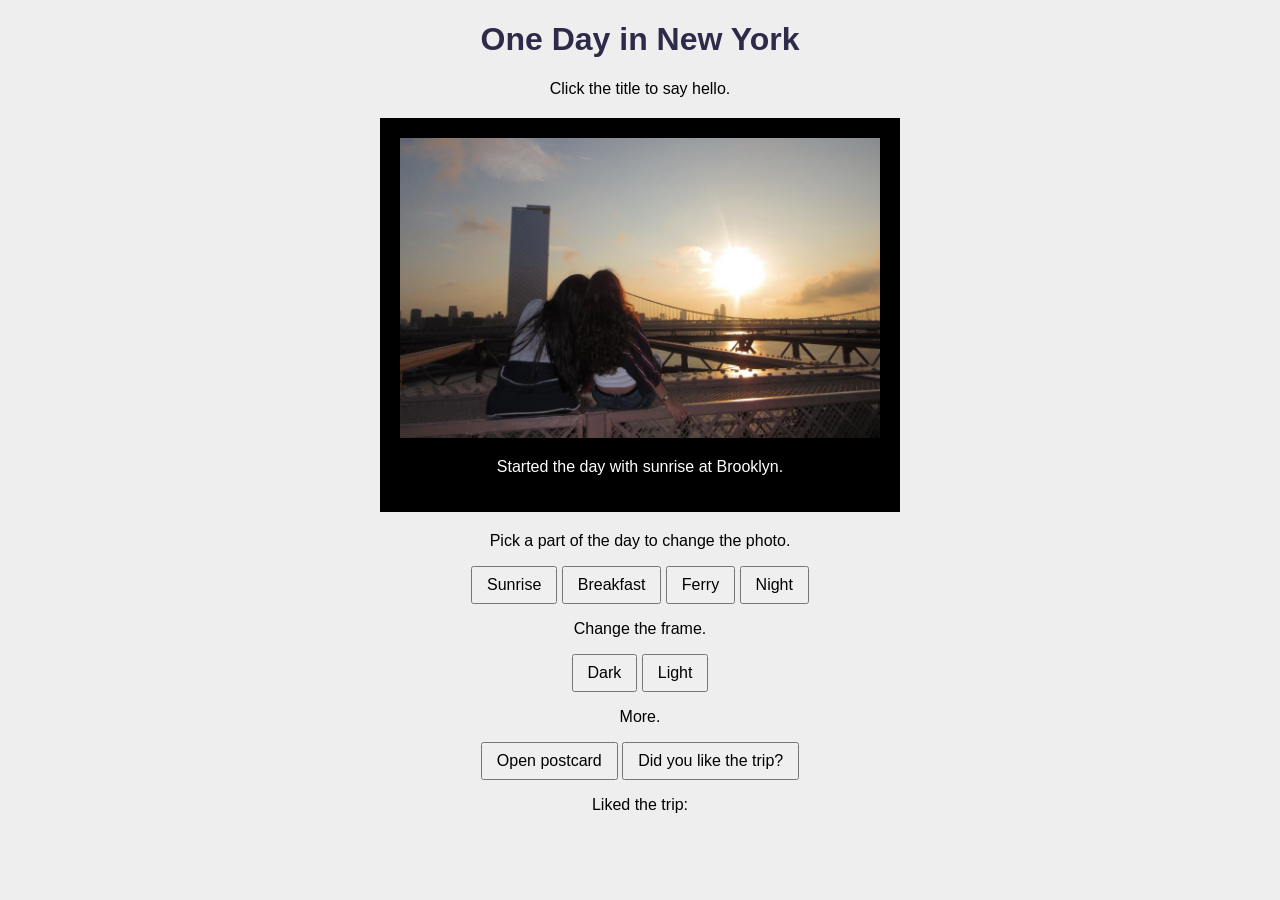
<file: index.html>
<!DOCTYPE html>
<html>
<head>
	<title>One Day in New York</title>
	<link rel="stylesheet" type="text/css" href="css/style.css">
</head>

<body>

	<h1 id="title">One Day in New York</h1>
	<p>Click the title to say hello.</p>

	<div id="card">
		<img src="images/image1.jpg" id="photo" width="480">
		<p id="caption">Started the day with sunrise at Brooklyn.</p>
	</div>

	<p>Pick a part of the day to change the photo.</p>
	<button id="sunriseBtn">Sunrise</button>
	<button id="breakfastBtn">Breakfast</button>
	<button id="ferryBtn">Ferry</button>
	<button id="nightBtn">Night</button>

	<p>Change the frame.</p>
	<button id="darkBtn">Dark</button>
	<button id="lightBtn">Light</button>

	<p>More.</p>
	<button id="postcardBtn">Open postcard</button>
	<button id="likeBtn">Did you like the trip?</button>

	<p>Liked the trip: <span id="result"></span></p>

</body>
</html>
</file>
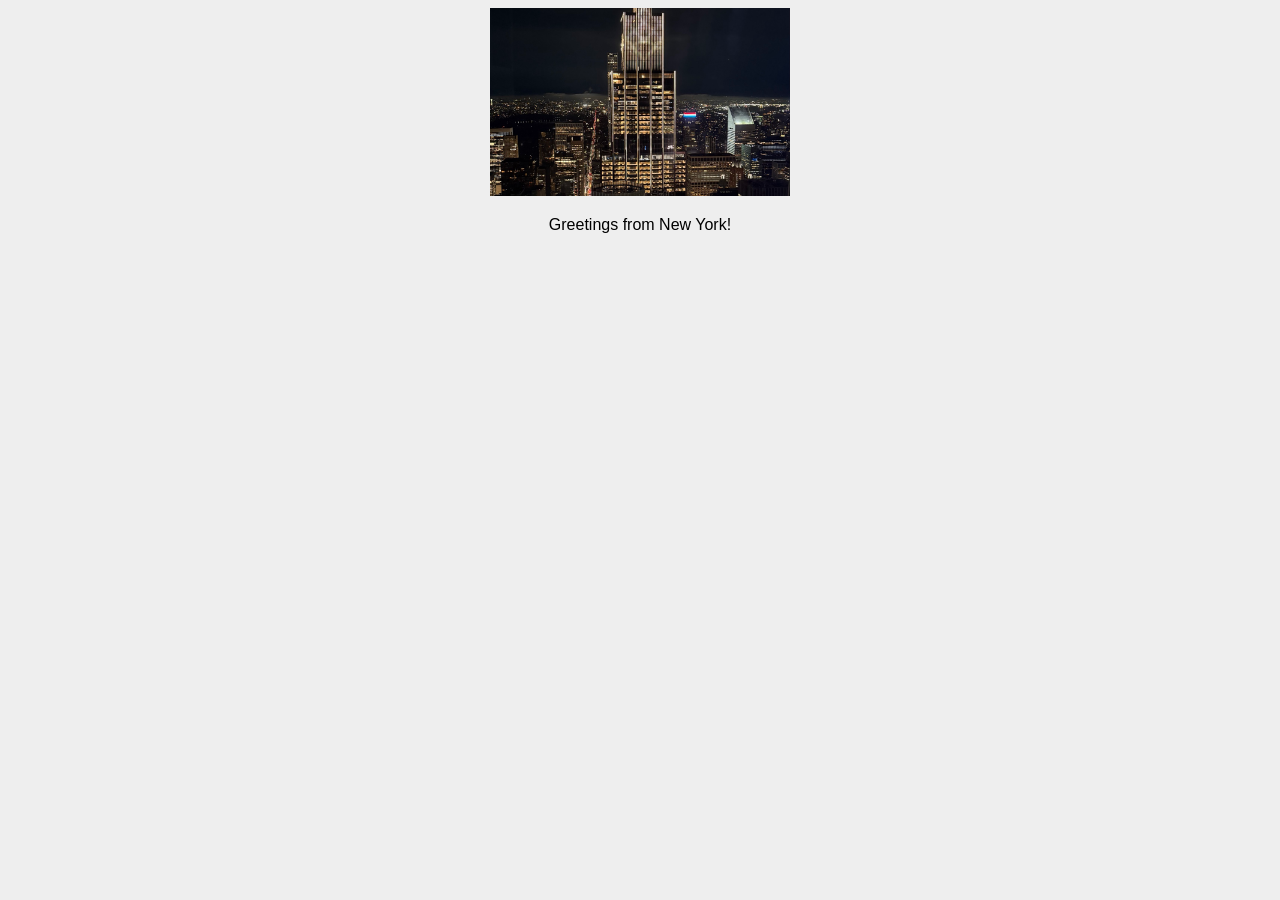
<file: popup.html>
<!DOCTYPE html>
<html>
<head>
	<title>Postcard</title>
	<link rel="stylesheet" type="text/css" href="css/style.css">
</head>

<body>

	<img src="images/image4.jpg" width="300">
	<p>Greetings from New York!</p>

</body>
</html>
</file>
<file: css/style.css>
body {
	font-family: Arial, sans-serif;
	text-align: center;
	background-color: #eeeeee;
}

#title {
	color: #2e2a4a;
}

#card {
	width: 480px;
	margin: 20px auto;
	padding: 20px;
	background-color: black;
}

#caption {
	color: white;
	font-size: 16px;
}

button {
	font-size: 16px;
	padding: 8px 14px;
}

#result {
	font-weight: bold;
}
</file>
